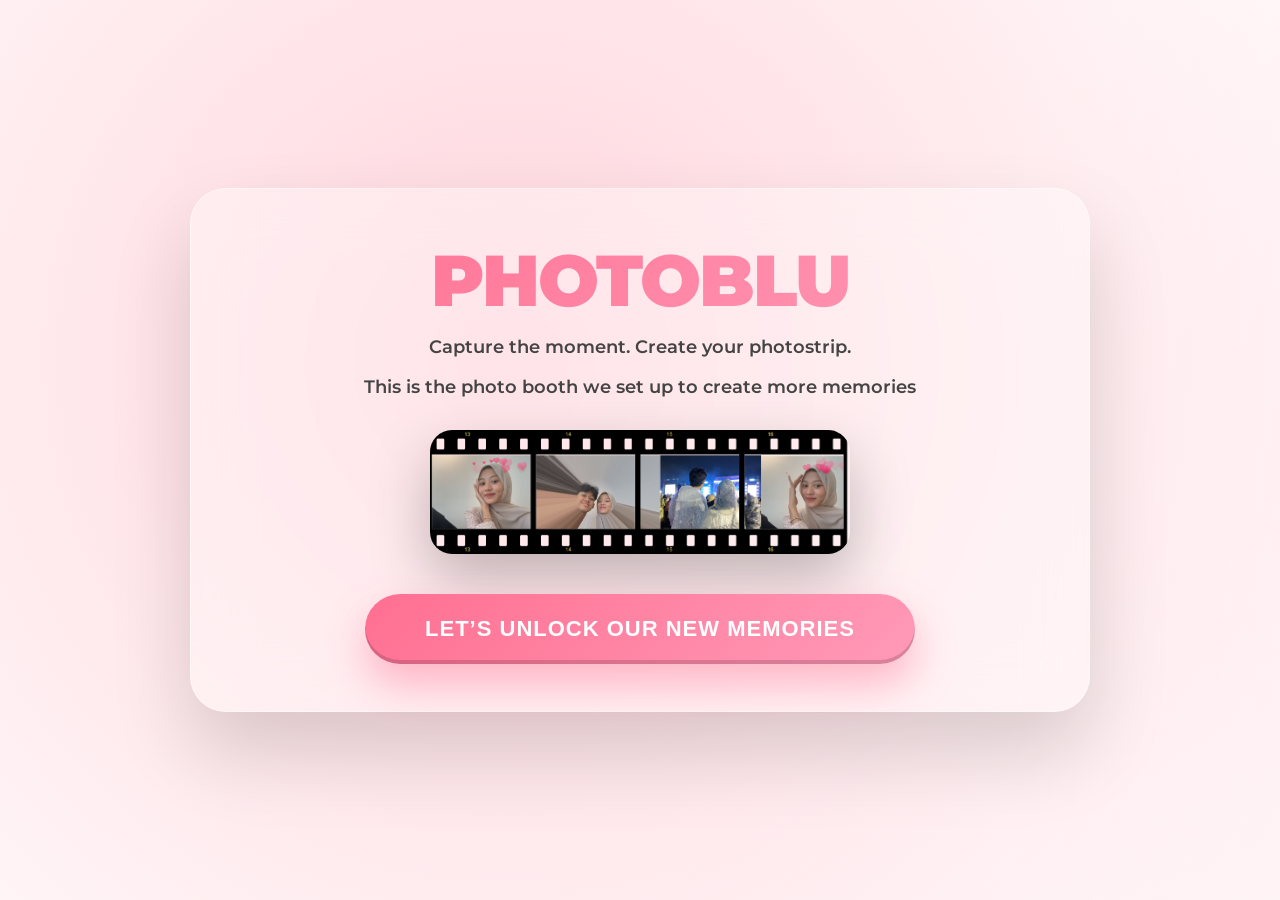
<file: index.html>
<!DOCTYPE html>
<html lang="id">
<head>
  <meta charset="UTF-8">
  <title>PHOTOBLU</title>

  <!-- FONT -->
  <link href="https://fonts.googleapis.com/css2?family=Montserrat:wght@700;800;900&display=swap" rel="stylesheet">

  <link rel="stylesheet" href="css/style.css">
</head>

<body class="landing-page">

  <div class="landing-glass">

    <header class="landing-header">
      <h1>PHOTOBLU</h1>
      <p>Capture the moment. Create your photostrip.</p>
      <p>This is the photo booth we set up to create more memories</p>
    </header>

    <main class="landing-content">
      <img src="assets/sample-strip.png" class="sample" alt="Sample Result">

      <button class="start-btn" onclick="startBooth()">
        LET’S UNLOCK OUR NEW MEMORIES
      </button>
    </main>

  </div>

  <script>
    function startBooth() {
      window.location.href = 'booth.html';
    }
  </script>

</body>
</html>
</file>
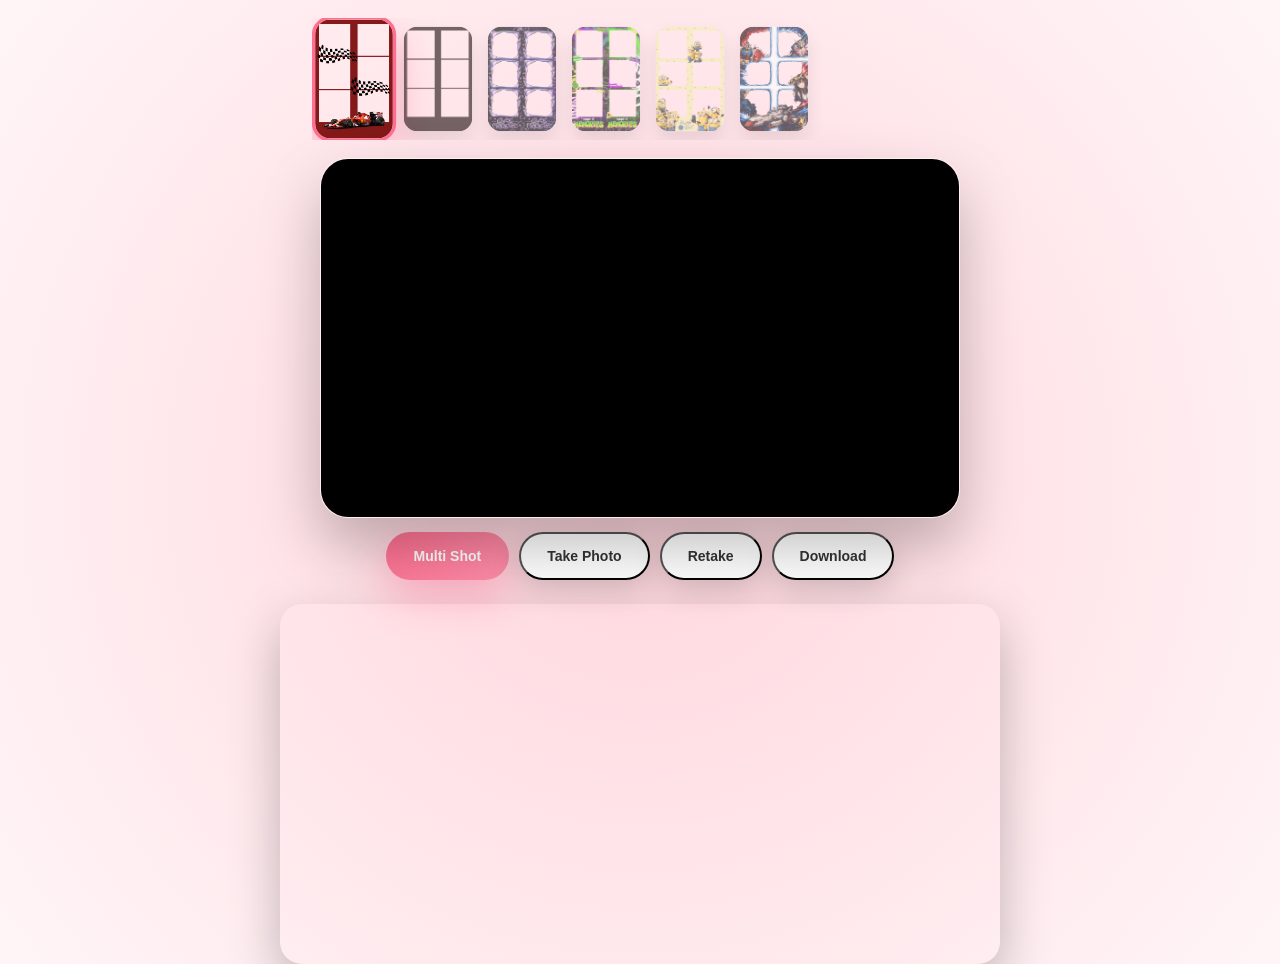
<file: booth.html>
<!DOCTYPE html>
<html lang="id">
<head>
  <meta charset="UTF-8">
  <title>PHOTOBLU </title>
  <link rel="stylesheet" href="css/style.css">
  <meta name="viewport" content="width=device-width, initial-scale=1.0">
</head>
<div id="flash"></div>
<body class="camera-page">

  <div class="camera-wrapper">

    <!-- FRAME SELECTOR -->
    <div class="frame-selector">
      <img src="assets/frame1.PNG" class="frame-thumb active" data-frame="frame1.PNG">
      <img src="assets/frame2.PNG" class="frame-thumb" data-frame="frame2.PNG">
      <img src="assets/frame3.PNG" class="frame-thumb" data-frame="frame3.PNG">
      <img src="assets/frame4.PNG" class="frame-thumb" data-frame="frame4.PNG">
      <img src="assets/frame5.PNG" class="frame-thumb" data-frame="frame5.PNG">
      <img src="assets/frame6.PNG" class="frame-thumb" data-frame="frame6.PNG">
    </div>

    <!-- CAMERA -->
    <div class="camera-card">
      <video id="video" autoplay playsinline></video>
    </div>
    <div class="photo-previews" id="photoPreviews"></div>
    <!-- CONTROLS -->
    <div class="booth-controls">
       <button id="startMulti" class="primary">Multi Shot</button>

       <button id="takeSingle" class="secondary">Take Photo</button>
       <button id="retakeLast" class="secondary">Retake</button>

       <button id="downloadBtn" class="secondary">Download</button>
    </div>

    <!-- RESULT -->
    <canvas id="stripCanvas"></canvas>

  </div>

  <div id="countdown" class="countdown hidden">3</div>

  <script src="js/app.js"></script>
</body>
</html>
</file>
<file: css/style.css>
/* =========================================================
   GLOBAL RESET & FONT
========================================================= */
html, body {
  margin: 0;
  padding: 0;
  overflow-x: hidden; /* 🔥 hilangin blank kanan kiri */
}
* {
  box-sizing: border-box;
}

body {
  margin: 0;
  font-family: Inter, system-ui, -apple-system, sans-serif;
  color: #222;
}

/* =========================================================
   COLOR THEME (LOCKED)
========================================================= */
:root {
  --pink-bg-1: #ffd6dd;
  --pink-bg-2: #fff5f7;
  --pink-main: #ff6f91;
  --pink-hover: #ff4f80;
  --text-soft: rgba(0,0,0,.6);
}

/* =========================================================
   BUTTONS
========================================================= */
.primary {
  background: linear-gradient(135deg, var(--pink-main), #ff8fab);
  color: white;
  border: none;
  padding: 14px 28px;
  border-radius: 999px;
  font-size: 14px;
  font-weight: 600;
  cursor: pointer;
  box-shadow: 0 16px 40px rgba(255,110,150,.45);
  transition: .3s ease;
}

.primary:hover {
  transform: translateY(-2px);
  box-shadow: 0 22px 55px rgba(255,110,150,.6);
}

.secondary {
  background: white;
  padding: 14px 26px;
  border-radius: 999px;
  text-decoration: none;
  color: #333;
  font-size: 14px;
  font-weight: 600;
  box-shadow: 0 10px 30px rgba(0,0,0,.15);
}

/* =========================================================
   LANDING PAGE
========================================================= */
/* =====================
   LANDING PAGE
===================== */

.landing-page {
  min-height: 100vh;
  display: flex;
  align-items: center;
  justify-content: center;
  font-family: 'Montserrat', system-ui, sans-serif;

  background:
    radial-gradient(circle at top left, #ffd6e0, transparent 40%),
    radial-gradient(circle at bottom right, #ffc1cc, transparent 40%),
    linear-gradient(135deg, #fff5f7, #ffeef2);
}

/* GLASS CARD */
.landing-glass {
  width: min(900px, 92vw);
  padding: 48px 42px;
  border-radius: 36px;

  background: rgba(255, 255, 255, 0.35);
  backdrop-filter: blur(30px);
  -webkit-backdrop-filter: blur(30px);

  box-shadow:
    0 40px 80px rgba(0,0,0,.15),
    inset 0 0 0 1px rgba(255,255,255,.4);
}

/* HEADER */
.landing-header {
  text-align: center;
  margin-bottom: 32px;
}

.landing-header h1 {
  font-size: clamp(48px, 6vw, 72px);
  font-weight: 900;
  letter-spacing: -2px;
  margin: 0;

  background: linear-gradient(135deg, #ff6f91, #ff9ab8);
  -webkit-background-clip: text;
  -webkit-text-fill-color: transparent;
}

.landing-header p {
  margin-top: 12px;
  font-size: 18px;
  font-weight: 600;
  color: #444;
}

/* CONTENT */
.landing-content {
  display: flex;
  flex-direction: column;
  align-items: center;
  gap: 28px;
}

/* SAMPLE IMAGE */
.sample {
  width: min(420px, 85vw);
  border-radius: 22px;

  box-shadow:
    0 25px 60px rgba(0,0,0,.25);
}
/* ANIMATED BACKGROUND */
.landing-page {
  background: 
    radial-gradient(circle at 20% 20%, #ffd6dd, transparent 40%),
    radial-gradient(circle at 80% 30%, #ffe4ea, transparent 45%),
    radial-gradient(circle at 50% 80%, #fff5f7, transparent 50%);
  background-size: 200% 200%;
  animation: bgFloat 12s ease-in-out infinite;
}

/* background movement */
@keyframes bgFloat {
  0% {
    background-position: 0% 0%, 100% 0%, 50% 100%;
  }
  50% {
    background-position: 100% 50%, 0% 100%, 50% 0%;
  }
  100% {
    background-position: 0% 0%, 100% 0%, 50% 100%;
  }
}
.sample {
  animation: floatSample 6s ease-in-out infinite;
}

@keyframes floatSample {
  0%   { transform: translateY(0); }
  50%  { transform: translateY(-12px); }
  100% { transform: translateY(0); }
}

/* START BUTTON */
.start-btn {
  margin-top: 12px;
  padding: 22px 60px;
  border-radius: 999px;
  border: none;

  font-size: 22px;
  font-weight: 800;
  letter-spacing: 1px;

  color: white;
  cursor: pointer;

  background:
    linear-gradient(135deg, #ff6f91, #ff9ab8);

  box-shadow:
    0 20px 40px rgba(255,111,145,.45),
    inset 0 -4px 0 rgba(0,0,0,.15);

  transition: 
    transform .25s ease,
    box-shadow .25s ease;
}

/* HOVER EFFECT */
.start-btn:hover {
  transform: translateY(-6px) scale(1.04);
  box-shadow:
    0 30px 60px rgba(255,111,145,.55),
    inset 0 -6px 0 rgba(0,0,0,.18);
}

/* CLICK */
.start-btn:active {
  transform: translateY(-2px) scale(.98);
}

/* =========================================================
   FRAME / LAYOUT SELECTION PAGE
========================================================= */
.layout-page {
  background: radial-gradient(circle, var(--pink-bg-1), #ffeef1);
  min-height: 100vh;
  text-align: center;
  padding: 60px 20px;
}

.subtitle {
  opacity: .7;
  margin-bottom: 40px;
}

.layout-grid {
  display: flex;
  justify-content: center;
  gap: 28px;
  flex-wrap: wrap;
}

.layout-card {
  background: white;
  border-radius: 22px;
  padding: 16px;
  width: 180px;
  cursor: pointer;
  box-shadow: 0 20px 40px rgba(0,0,0,.12);
  transition: .3s;
}

.layout-card:hover {
  transform: translateY(-8px);
  box-shadow: 0 30px 60px rgba(0,0,0,.18);
}

.layout-card img {
  width: 100%;
  border-radius: 14px;
}

.layout-card h3 {
  margin-top: 12px;
  font-size: 15px;
}

.layout-card span {
  font-size: 12px;
  opacity: .6;
}

/* =========================================================
   CAMERA PAGE
========================================================= */
.camera-page {
  background: radial-gradient(circle, var(--pink-bg-1), var(--pink-bg-2));
  min-height: 100vh;
  display: flex;
  flex-direction: column;
  align-items: center;
}

.booth-header {
  text-align: center;
  margin: 30px 0 18px;
}

.booth-header h1 {
  margin-bottom: 6px;
}

.booth-header p {
  font-size: 14px;
  opacity: .7;
}

/* CAMERA CARD (16:9 LANDSCAPE) */
.camera-card {
  width: 640px;
  height: 360px; /* 16:9 */
  background: black;
  border-radius: 28px;
  overflow: hidden;
  position: relative;
  box-shadow: 0 30px 60px rgba(0,0,0,.25);
}

video {
  width: 100%;
  height: 100%;
  object-fit: contain; /* 🔥 INI KUNCINYA */
  transform: scaleX(-1);
  background: black;

}

/* FLASH EFFECT */
.flash {
  position: absolute;
  inset: 0;
  background: white;
  opacity: 0;
  pointer-events: none;
}

.flash.active {
  animation: flash .25s ease;
}

@keyframes flash {
  from { opacity: 1; }
  to   { opacity: 0; }
}

/* CONTROLS */

.booth-controls {
  width: 100%;
  display: flex;
  gap: 10px;
  flex-wrap: wrap;
  justify-content: center;
  padding: 0 10px; /* 🔥 biar nggak nabrak pinggir */

}

/* =========================================================
   RESULT / PREVIEW
========================================================= */
#stripCanvas {
  margin-top: 24px;
  width: 720px;       /* tampil lebih kecil */
  max-width: 90vw;
  border-radius: 22px;
  box-shadow: 0 20px 50px rgba(0,0,0,.25);
}

/* =========================================================
   COUNTDOWN OVERLAY
========================================================= */
.countdown {
  position: fixed;
  inset: 0;
  background: rgba(255,230,235,.9);
  display: flex;
  align-items: center;
  justify-content: center;
  font-size: 120px;
  font-weight: 800;
  color: var(--pink-main);
  z-index: 9999;
}

.hidden {
  display: none !important;
}

/* =========================================================
   RESPONSIVE
========================================================= */
@media (max-width: 768px) {
  .camera-card {
    width: 90vw;
    height: calc(90vw * 9 / 16);
  }

  #stripCanvas {
    width: 90vw;
  }
}
.camera-wrapper {
  display: flex;
  flex-direction: column;
  align-items: center;
  justify-content: center;
  width: 100%;
  max-width: 100%;
  padding: 0 12px; /* biar nggak mepet */
  width: 100%;
  max-width: 680px;
  margin: 0 auto;
  padding: 0 12px; /* 🔥 ini yang kasih jarak aman */
}

.btn-glow {
  padding: 14px 30px;
  border-radius: 999px;
  border: none;
  font-weight: 600;
  cursor: pointer;
  background: linear-gradient(135deg, #ff6f91, #ff9ab8);
  color: white;
  box-shadow: 0 15px 35px rgba(255,111,145,.45);
  transition: all .3s ease;
}

.btn-glow:hover {
  transform: translateY(-3px);
  box-shadow: 0 22px 55px rgba(255,111,145,.7);
}

.secondary {
  transition: all 0.3s ease;
}

.secondary:hover {
  transform: translateY(-3px) scale(1.05);
  box-shadow: 0 20px 40px rgba(0,0,0,.25);
  background: linear-gradient(135deg, #fff, #ffe4ea);
}

.camera-card {
  width: min(640px, 92vw); /* 🔥 responsive */
  aspect-ratio: 16 / 9;    /* 🔥 auto height */
  height: auto;

  border-radius: 28px;
  overflow: hidden;
  position: relative;

  backdrop-filter: blur(20px);
  background: rgba(255,255,255,0.15);

  border: 1px solid rgba(255,255,255,0.3);
  box-shadow:
    0 30px 60px rgba(0,0,0,.25),
    inset 0 0 20px rgba(255,255,255,.2);
}

.camera-card::before {
  content: '';
  position: absolute;
  inset: 0;
  border-radius: 28px;
  background: linear-gradient(
    120deg,
    rgba(255,255,255,.4),
    rgba(255,255,255,0)
  );
  pointer-events: none;
}
video {
  border-radius: 20px;
}

.frame-selector {
  display: flex;
  gap: 12px;
  margin: 18px 0;
  padding: 6px;
  overflow-x: auto;   /* 🔥 scroll horizontal */
  width: 100%;
  justify-content: flex-start;

}

.frame-thumb {
  width: 72px;
  height: 110px;
  border-radius: 14px;
  overflow: hidden;
  cursor: pointer;
  opacity: .6;
  transform: scale(.95);
  transition: .25s ease;
  box-shadow: 0 10px 20px rgba(0,0,0,.15);
}

.frame-thumb img {
  width: 100%;
  height: 100%;
  object-fit: cover;
}

.frame-thumb:hover {
  opacity: 1;
  transform: scale(1.05);
}

.frame-thumb.active {
  opacity: 1;
  transform: scale(1.08);
  outline: 3px solid var(--pink-main);
  box-shadow: 0 16px 40px rgba(255,111,145,.55);
}

.photo-previews {
  display: flex;
  gap: 10px;
  margin-top: 14px;
  justify-content: center;
  flex-wrap: wrap;
}

.photo-previews img {
  width: 72px;
  height: 72px;
  object-fit: cover;
  border-radius: 12px;
  box-shadow: 0 6px 16px rgba(0,0,0,.25);
  animation: pop .25s ease;
}

@keyframes pop {
  from {
    transform: scale(.7);
    opacity: 0;
  }
  to {
    transform: scale(1);
    opacity: 1;
  }
}

/* FLASH OVERLAY FIX */
#flash {
  position: fixed;
  inset: 0;
  background: white;
  opacity: 0;
  pointer-events: none;
  z-index: 9999;
}

#flash.active {
  animation: flashAnim 0.2s ease;
}

@keyframes flashAnim {
  from { opacity: 1; }
  to { opacity: 0; }
}
@media (max-width: 768px) {
  .camera-wrapper {
    padding: 0;
  }

  .camera-card {
    width: 100vw;
    border-radius: 0; /* full edge */
  }
}
</file>
